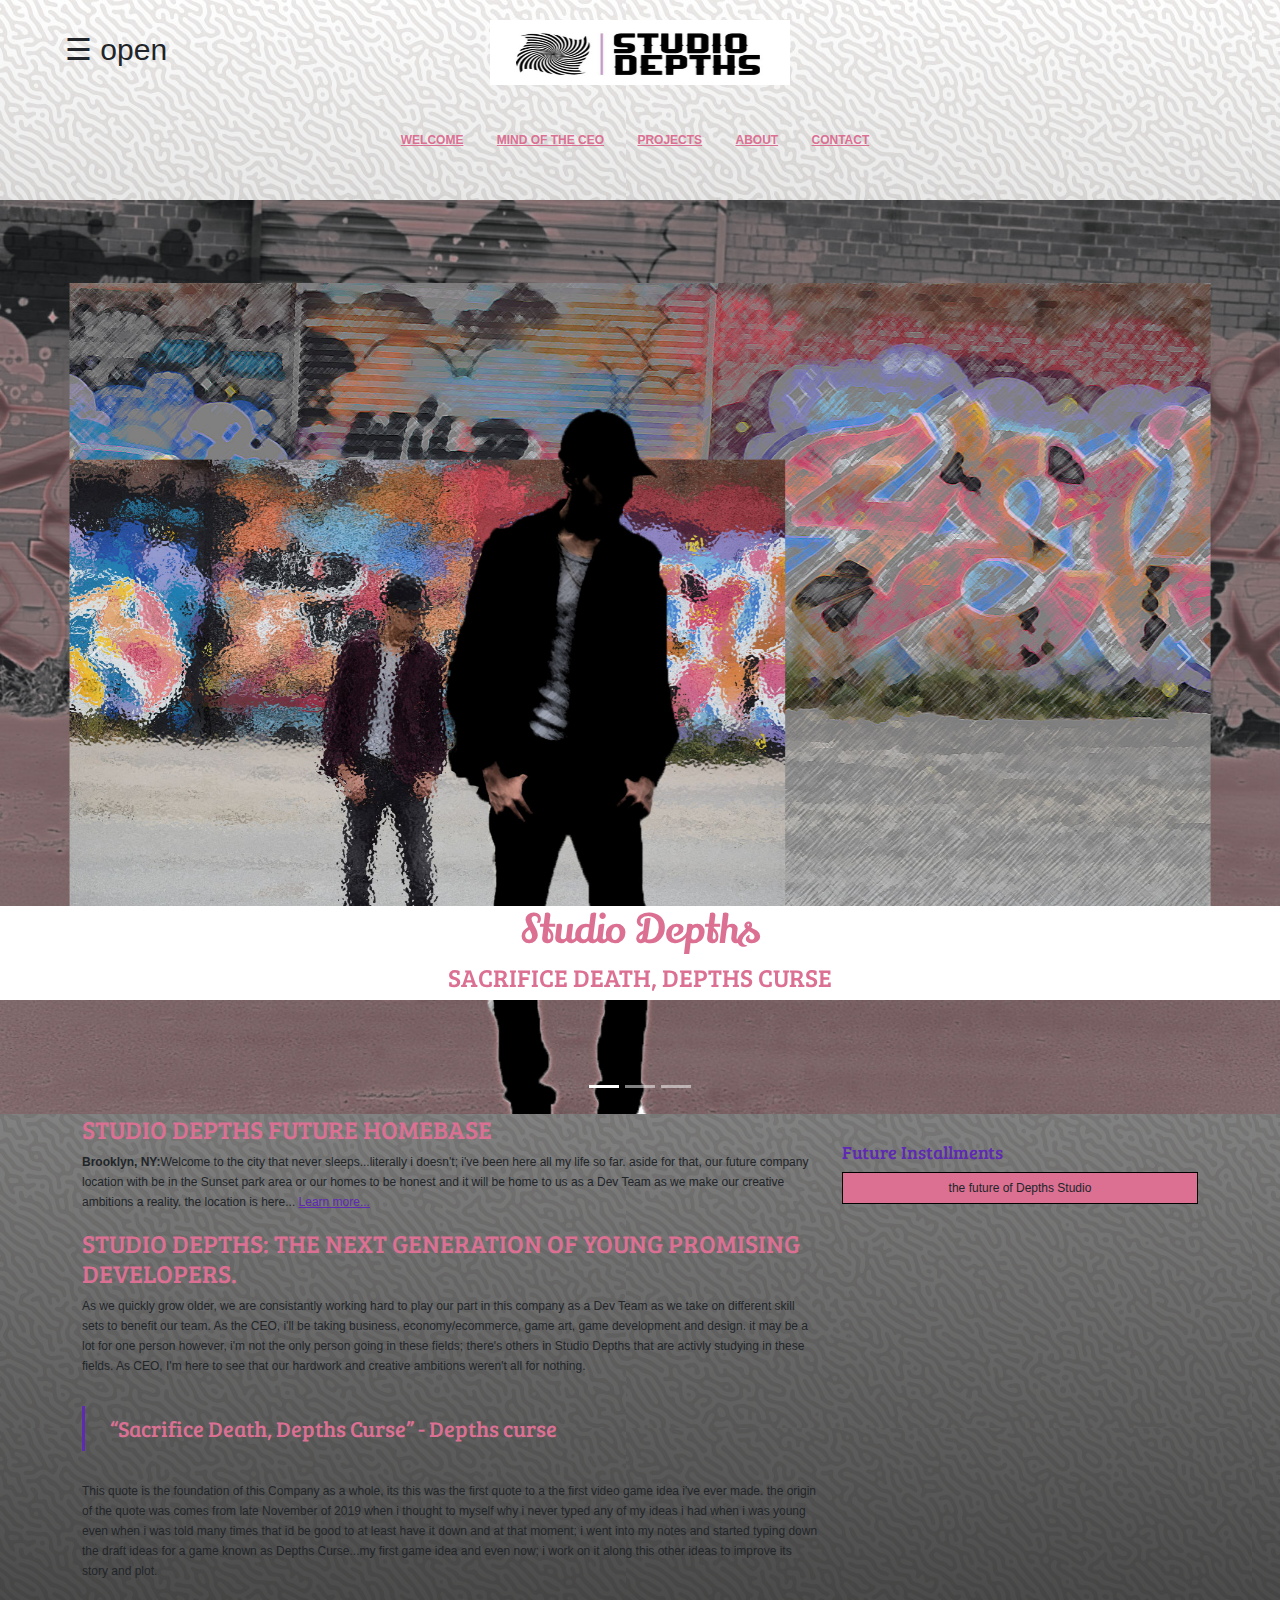
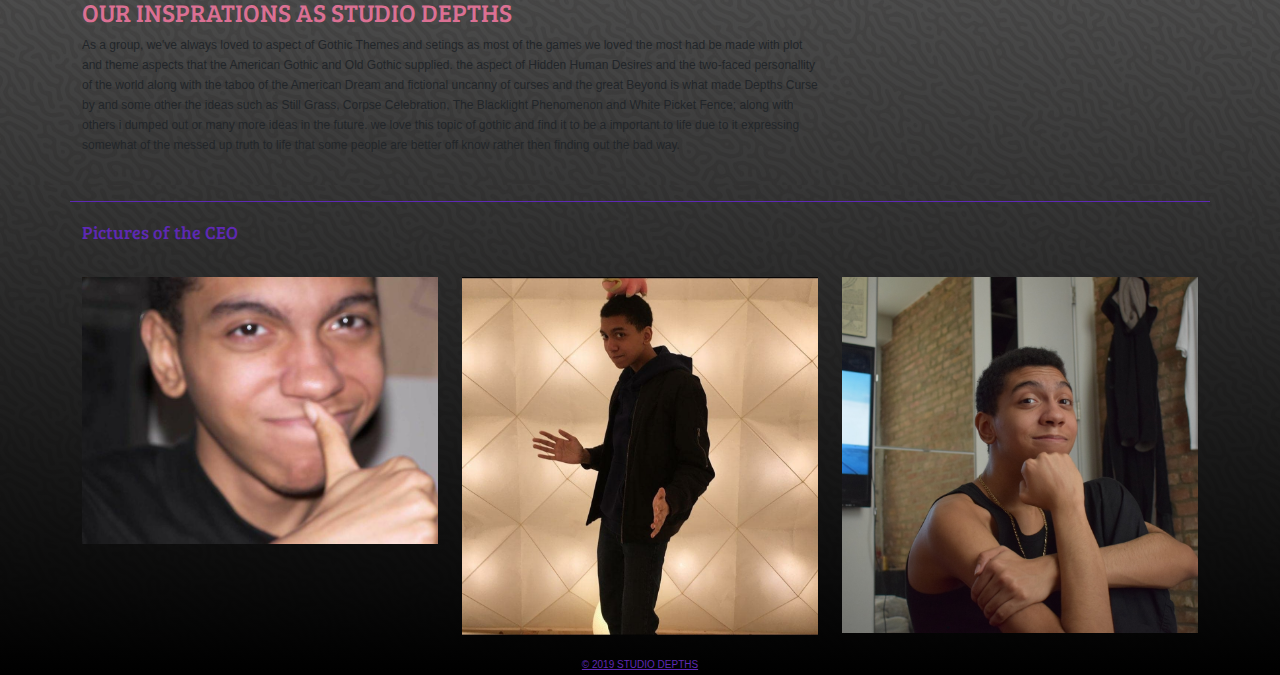
<file: index.html>
<!DOCTYPE html>
<html class="no-js">
<head>
  <meta charset="UTF-8">
  <meta http-equiv="X-UA-Compatible" content="IE=edge,chrome=1">
  <meta name="description" content="">
  <meta name="viewport" content="width=device-width">
  <title>Studio Depths: Sacrifice Death, Depths Curse</title>
  <script src="js/vendor/jquery-3.6.0.js"></script>
  <script src="js/vendor/bootstrap.bundle.js"></script>
  <script src="js/main.js"></script>
  <link href='http://fonts.googleapis.com/css?family=Lily+Script+One|Bree+Serif' rel='stylesheet' type='text/css'>
  <link rel="stylesheet" href="css/bootstrap.css">
  <link rel="stylesheet" href="css/main.css">
  <link rel="stylesheet" href="css/sidenav.css">
</head>

<body>
  <div id="mySidenav" class="sidenav">
    <a href="javascript:void(0)" class="closebtn" onclick="closeNav()">&times;</a>
    <a href="welcome_page.html">Welcome</a>
    <a href="mind_of_the_ceo.html">Mind of The CEO</a>
    <a href="projects.html">projects</a>
    <a href="about.html">About</a>
    <a href="contact.html">Contact</a>
  </div>
  
  <div id="header">
    <span class="sideNavControl" onclick="openNav()">&#9776; open</span>
    <a href="index.html"><img src="./images/logo.jpg" height="65" width="300"
        alt="Studio Depths Logo">
      </a>
  </div>

  <div id="nav">
    <a href="welcome_page.html">Welcome</a>
    <a href="mind_of_the_ceo.html">Mind of The CEO</a>
    <a href="projects.html">projects</a>
    <a href="about.html">About</a>
    <a href="contact.html">Contact</a>
  </div>

  <div class="page-title">
    <div id="slideshowCarousel" class="carousel slide" data-bs-ride="carousel">
      <div class="carousel-indicators">
        <button type="button" data-bs-target="#slideshowCarousel" data-bs-slide-to="0" class="active" aria-current="true" aria-label="Slide 1"></button>
        <button type="button" data-bs-target="#slideshowCarousel" data-bs-slide-to="1" aria-label="Slide 2"></button>
        <button type="button" data-bs-target="#slideshowCarousel" data-bs-slide-to="2" aria-label="Slide 3"></button>
      </div>
      <div class="carousel-inner">
        <div class="carousel-item active">
          <img src="./images/art/alter_ego.jpg" class="d-block w-100">
        </div>
        <div class="carousel-item">
          <img src="./images/art/japan_exprova.jpg" class="d-block w-100">
        </div>
        <div class="carousel-item">
          <img src="./images/art/pop_art_tyler.jpg" class="d-block w-100">
        </div>
      </div>
      <button class="carousel-control-prev" type="button" data-bs-target="#slideshowCarousel" data-bs-slide="prev">
        <span class="carousel-control-prev-icon" aria-hidden="true"></span>
        <span class="visually-hidden">Previous</span>
      </button>
      <button class="carousel-control-next" type="button" data-bs-target="#slideshowCarousel" data-bs-slide="next">
        <span class="carousel-control-next-icon" aria-hidden="true"></span>
        <span class="visually-hidden">Next</span>
      </button>
    </div>

    <div class="tagline">
      <h1>Studio Depths</h1>
      <h2>Sacrifice Death, Depths Curse</h2>
    </div>
  </div>

  <div class="container">
    <div class="row">
      <div class="col-md-8">
        <h2>Studio Depths Future HomeBase</h2>

        <p><strong>Brooklyn, NY:</strong>Welcome to the city that never sleeps...literally i doesn't; i've been here
          all my life so far. aside for that, our future company location with be in the Sunset park area or our homes
          to be honest and it will be home to us as a Dev Team as we make our creative ambitions a reality. the
          location is here... <a href="contact.html">Learn more...</a></p>
        <h2>Studio Depths: the next generation of Young Promising Developers.</h2>

        <p>As we quickly grow older, we are consistantly working hard to play our part in this company as a Dev Team
          as we take on different skill sets to benefit our team. As the CEO, i'll be taking business,
          economy/ecommerce, game art, game development and design. it may be a lot for one person however, i'm not
          the only person going in these fields; there's others in Studio Depths that are activly studying in these
          fields. As CEO, I'm here to see that our hardwork and creative ambitions weren't all for nothing.</p>

        <p class="pull-quote">“Sacrifice Death, Depths Curse” - Depths curse</p>

        <p>This quote is the foundation of this Company as a whole, its this was the first quote to a the first video
          game idea i've ever made. the origin of the quote was comes from late November of 2019 when i thought to
          myself why i never typed any of my ideas i had when i was young even when i was told many times that id be
          good to at least have it down and at that moment; i went into my notes and started typing down the draft
          ideas for a game known as Depths Curse...my first game idea and even now; i work on it along this other
          ideas to improve its story and plot.</p>


        <h2>Our insprations as Studio Depths</h2>

        <p>As a group, we've always loved to aspect of Gothic Themes and setings as most of the games we loved the
          most had be made with plot and theme aspects that the American Gothic and Old Gothic supplied. the aspect of
          Hidden Human Desires and the two-faced personallity of the world along with the taboo of the American Dream
          and fictional uncanny of curses and the great Beyond is what made Depths Curse by and some other the ideas
          such as Still Grass, Corpse Celebration, The Blacklight Phenomenon and White Picket Fence; along with others
          i dumped out or many more ideas in the future. we love this topic of gothic and find it to be a important to
          life due to it expressing somewhat of the messed up truth to life that some people are better off know
          rather then finding out the bad way. </p>
      </div>
      <div class="col-md-4 attractions">
        <h3>Future Installments</h3>


        <div id="flip">the future of Depths Studio</div>
        <div id="panel">
          <p><strong>Depths Curse</strong> — topics in relation to curses and the gothic beyond</p>
          <p><strong>Still Grass</strong> — About a cultic murders being taken place in a small town</p>
          <p><strong>Corpse Celebration</strong> — About a man similar in tactics to zodiac kill in terms of joking
            with police while murdering others</p>
          <p><strong>Francisco Alone</strong> — A life where times of social media and people come to a holt; and the
            only people that are left is you and a old man that doesn't remeber anytime and is geting worse...are
            there other people out there?</p>
          <p><strong>The Blacklight Phenomenon</strong> — Nothing is real, just what life wants you to see</p>
          <p><strong>Castover Night</strong> — any little thing can produce change, the effort of many movements is
            proof of that; even dying for that cause</p>
          <p><strong>White Picket Fence</strong> — living in the old time American Dream of the 1920's-1933's where
            the real dream is hidden behind organised crime, dirty money and drugs</p>
          <p><strong>Crums Adventure</strong> — in search for anwsers that most wouldn't bother finding out; however
            when family is on the line...its a different story</p>
          <p><strong>Lem Who Killed Beauty</strong> — some things like dying doesn't have to always be sad; sometimes
            you might meet a lazy grim reaper that drop his duties on to you</p>
          <p><strong>Mannequin in The Shadows</strong> — some nightmares hide in plain sight, some closer then others;
            however for this group of people in this apartment complex are faced with a horrific mannequin slasher</p>
          <p><strong>Scarlet Winevard</strong> — some invatations and opportunities are better left untouched, for the
            case of two mob families however; are met with a life and death on a island where they must choose to work
            together or die by the narrator</p>

          <a href="#top">
            <p>Back to Top</p>
          </a>
        </div>

      </div>
    </div>
    <div class="row">
      <div class="col-md-12 photo-head">
        <h3>Pictures of the CEO</h3>
      </div>
    </div>
    <div class="row">
      <div class="col-md-4">
        <div id="col-md-4"><a href="contact.html"><img src="./images/tyler/thumbs_up.jpg"
              alt="its tyler'o marquez"></a></div>
      </div>
      <div class="col-md-4">
        <div id="col-md-4"><a href="about.html"><img
              src="./images/tyler/ig_pic.jpg" alt="its me again"></a></div>
      </div>
      <div class="col-md-4">
        <div id="col-md-4"><a href="projects.html"><img src="./images/tyler/smiling.jpg"
              alt="Its me"></a></div>

      </div>
    </div>
  </div>

  <footer>
    <a href="mailto:Tylerbusiness16@gmail.com subject = Feedback&body = Message">
      © 2019 Studio Depths
    </a>
  </footer>
   
</body>
</html>
</file>
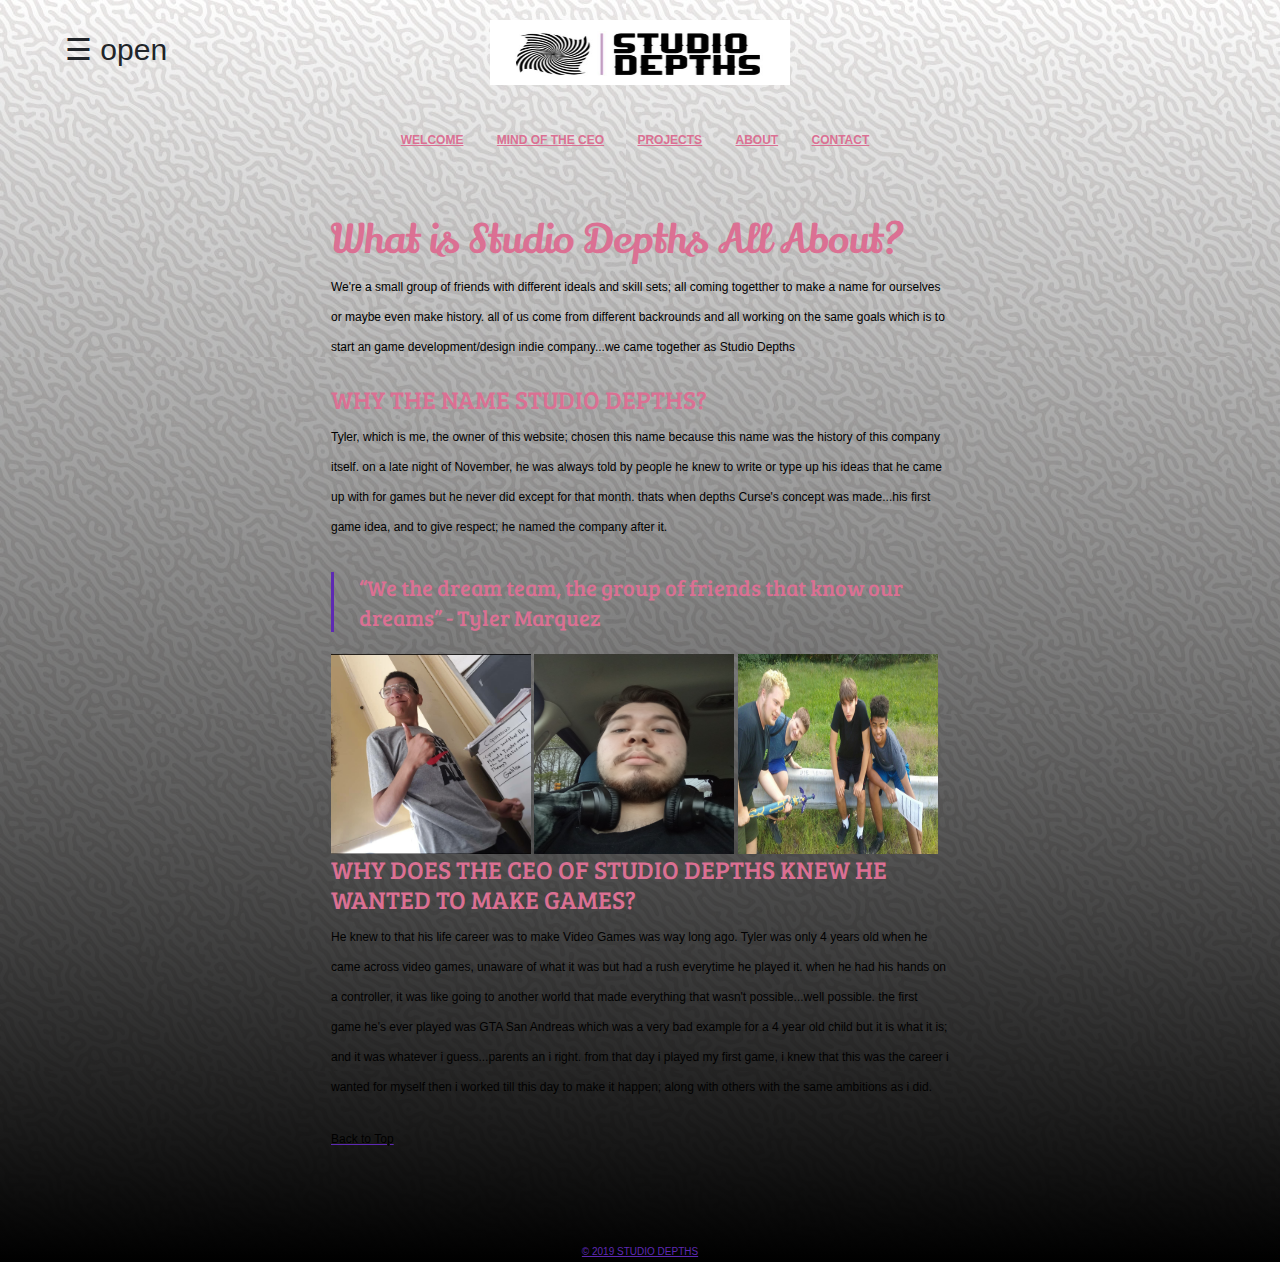
<file: about.html>
<!doctype html>
<html lang="en">
<head>
	<meta charset="UTF-8">
	<title> Studio Depths - About Page</title>
	<script src="js/vendor/jquery-3.6.0.js"></script>
	<script src="js/vendor/bootstrap.bundle.js"></script>
	<script src="js/main.js"></script>
	<link href='http://fonts.googleapis.com/css?family=Lily+Script+One|Bree+Serif' rel='stylesheet' type='text/css'>
	<link rel="stylesheet" href="css/bootstrap.css">
	<link rel="stylesheet" href="css/main.css">
	<link rel="stylesheet" href="css/sidenav.css">
</head>
<body>
	<div id="mySidenav" class="sidenav">
		<a href="javascript:void(0)" class="closebtn" onclick="closeNav()">&times;</a>
		<a href="welcome_page.html">Welcome</a>
		<a href="mind_of_the_ceo.html">Mind of The CEO</a>
		<a href="projects.html">projects</a>
		<a href="about.html">About</a>
		<a href="contact.html">Contact</a>
	  </div>
	  
	  <div id="header">
		<span class="sideNavControl" onclick="openNav()">&#9776; open</span>
		<a href="index.html"><img src="./images/logo.jpg" height="65" width="300"
			alt="Studio Depths Logo">
		  </a>
	  </div>
	
	  <div id="nav">
		<a href="welcome_page.html">Welcome</a>
		<a href="mind_of_the_ceo.html">Mind of The CEO</a>
		<a href="projects.html">projects</a>
		<a href="about.html">About</a>
		<a href="contact.html">Contact</a>
	  </div>

	<div id="main">
		<h1>What is Studio Depths All About?</h1>
		<p>We're a small group of friends with different ideals and skill sets; all coming togetther to make a name for ourselves or maybe even make history. all of us come from different backrounds and all working on the same goals which is to start an game development/design indie company...we came together as Studio Depths  </p>
		<h2>Why The Name Studio Depths?</h2>
		<p>Tyler, which is me, the owner of this website; chosen this name because this name was the history of this company itself. on a late night of November, he was always told by people he knew to write or type up his ideas that he came up with for games but he never did except for that month. thats when depths Curse's concept was made...his first game idea, and to give respect; he named the company after it.</p>
		<p class="pull-quote">“We the dream team, the group of friends that know our dreams” - Tyler Marquez</p>
		<img src="images/tyler/glasses.jpg" alt="me" height="200" width="200" alt=""> <img src="images/phil/phil.jpg" alt="Phil" height="200" width="200" alt=""> <img src="images/brandon/brandon.jpg" alt="Brandon" height="200" width="200" alt="">
		<h2>Why does the CEO of Studio Depths knew he wanted to make games?</h2>
		<p>He knew to that his life career was to make Video Games was way long ago. Tyler was only 4 years old when he came across video games, unaware of what it was but had a rush everytime he played it. when he had his hands on a controller, it was like going to another world that made everything that wasn't possible...well possible. the first game he's ever played was GTA San Andreas which was a very bad example for a 4 year old child but it is what it is; and it was whatever i guess...parents an i right. from that day i played my first game, i knew that this was the career i wanted for myself then i worked till this day to make it happen; along with others with the same ambitions as i did.</p>
		<a href="#top"><p>Back to Top</p></a>
	</div>
	<footer>
		<a href = "mailto:Tylerbusiness16@gmail.com subject = Feedback&body = Message">
		  © 2019 Studio Depths
		  </a>
	  </footer>
</body>
</html>
</file>
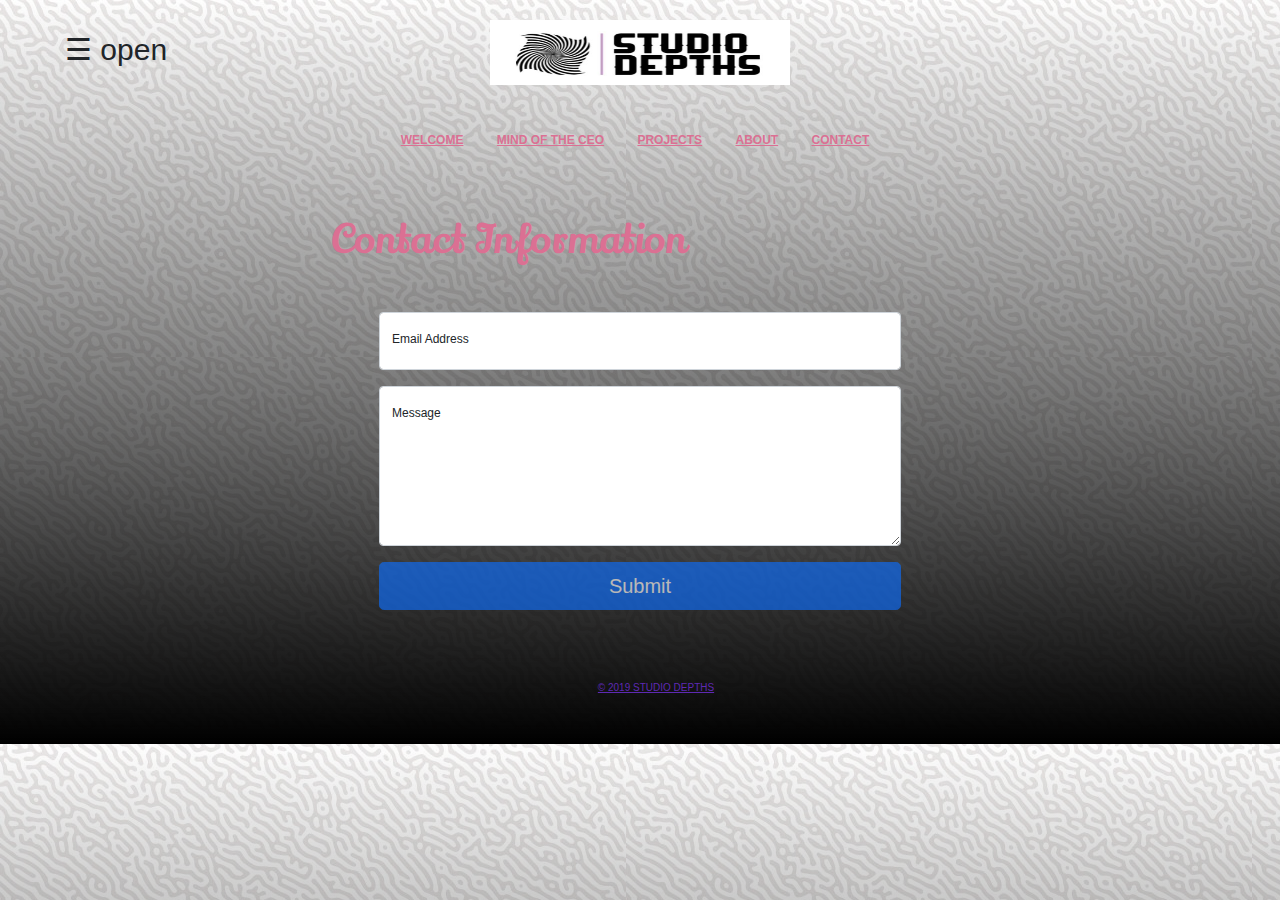
<file: contact.html>
<!doctype html>
<html lang="en">
<head>
	<meta charset="UTF-8">
	<title> Studio Depths - contact page</title>
	<script src="js/vendor/jquery-3.6.0.js"></script>
	<script src="js/vendor/bootstrap.bundle.js"></script>
	<script src="js/main.js"></script>
	<link href='http://fonts.googleapis.com/css?family=Lily+Script+One|Bree+Serif' rel='stylesheet' type='text/css'>
	<link rel="stylesheet" href="css/bootstrap.css">
	<link rel="stylesheet" href="css/main.css">
	<link rel="stylesheet" href="css/sidenav.css">
</head>
<body>
	<div id="mySidenav" class="sidenav">
		<a href="javascript:void(0)" class="closebtn" onclick="closeNav()">&times;</a>
		<a href="welcome_page.html">Welcome</a>
		<a href="mind_of_the_ceo.html">Mind of The CEO</a>
		<a href="projects.html">projects</a>
		<a href="about.html">About</a>
		<a href="contact.html">Contact</a>
	  </div>
	  
	  <div id="header">
		<span class="sideNavControl" onclick="openNav()">&#9776; open</span>
		<a href="index.html"><img src="images/logo.jpg" height="65" width="300"
			alt="Studio Depths Logo">
		  </a>
	  </div>
	
	  <div id="nav">
		<a href="welcome_page.html">Welcome</a>
		<a href="mind_of_the_ceo.html">Mind of The CEO</a>
		<a href="projects.html">projects</a>
		<a href="about.html">About</a>
		<a href="contact.html">Contact</a>
	  </div>

	<div id="main">
		<h1>Contact Information</h1>


		<div class="container px-5 my-5">
			<form id="contactForm" data-sb-form-api-token="c9f37fd6-1f80-43e4-b4a7-5f7238b1599f">
				<div class="form-floating mb-3">
					<input class="form-control" id="emailAddress" type="email" placeholder="Email Address" data-sb-validations="required,email" />
					<label for="emailAddress">Email Address</label>
					<div class="invalid-feedback" data-sb-feedback="emailAddress:required">Email Address is required.</div>
					<div class="invalid-feedback" data-sb-feedback="emailAddress:email">Email Address Email is not valid.</div>
				</div>
				<div class="form-floating mb-3">
					<textarea class="form-control" id="message" type="text" placeholder="Message" style="height: 10rem;" data-sb-validations="required"></textarea>
					<label for="message">Message</label>
					<div class="invalid-feedback" data-sb-feedback="message:required">Message is required.</div>
				</div>
				<div class="d-none" id="submitSuccessMessage">
					<div class="text-center mb-3">
						<div class="fw-bolder">Form submission successful!</div>
						<p>To activate this form, sign up at</p>
						<a href="https://startbootstrap.com/solution/contact-forms">https://startbootstrap.com/solution/contact-forms</a>
					</div>
				</div>
				<div class="d-none" id="submitErrorMessage">
					<div class="text-center text-danger mb-3">Error sending message!</div>
				</div>
				<div class="d-grid">
					<button class="btn btn-primary btn-lg disabled" id="submitButton" type="submit">Submit</button>
				</div>
			</form>
		</div>
		<script src="https://cdn.startbootstrap.com/sb-forms-latest.js"></script>
	<footer>
		<a href = "mailto:Tylerbusiness16@gmail.com subject = Feedback&body = Message">
		  © 2019 Studio Depths
		  </a>
	  </footer>
</body>
</html>
</file>
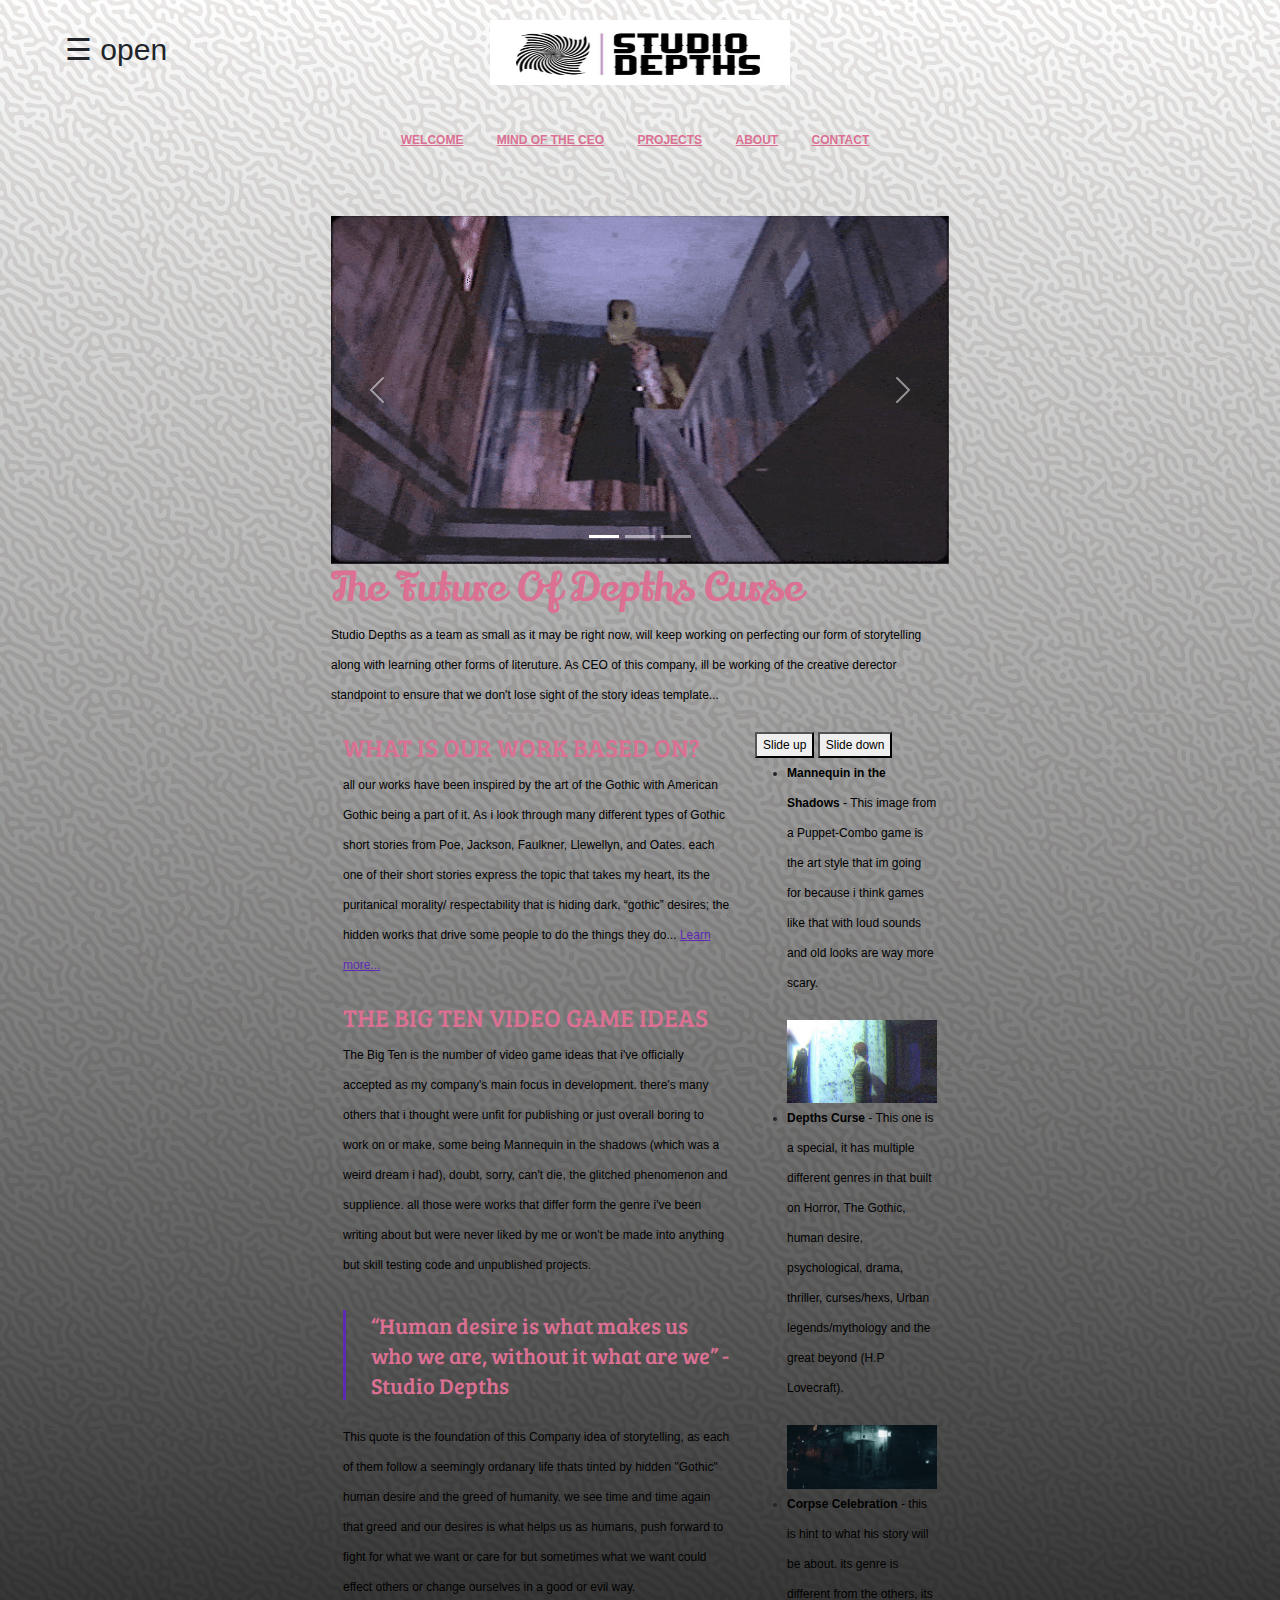
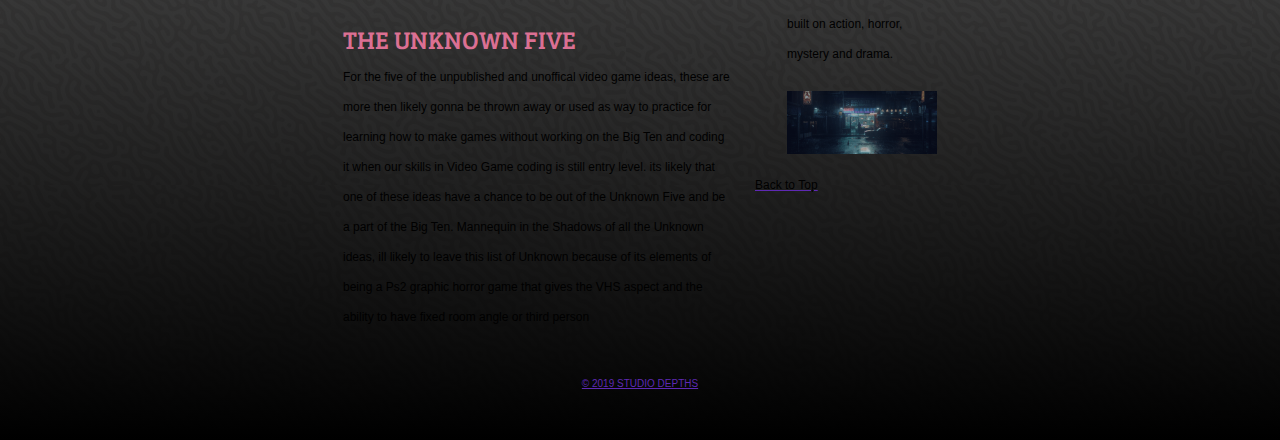
<file: mind_of_the_ceo.html>
<!doctype html>
<html lang="en">
<head>
	<meta charset="UTF-8">
	<title>Studio Depths - Mind of The CEO</title>
	<script src="js/vendor/jquery-3.6.0.js"></script>
	<script src="js/vendor/bootstrap.bundle.js"></script>
	<script src="js/main.js"></script>
	<link href='http://fonts.googleapis.com/css?family=Lily+Script+One|Bree+Serif' rel='stylesheet' type='text/css'>
	<link rel="stylesheet" href="css/bootstrap.css">
	<link rel="stylesheet" href="css/main.css">
	<link rel="stylesheet" href="css/sidenav.css">
</head>
<body>
	<div id="mySidenav" class="sidenav">
		<a href="javascript:void(0)" class="closebtn" onclick="closeNav()">&times;</a>
		<a href="welcome_page.html">Welcome</a>
		<a href="mind_of_the_ceo.html">Mind of The CEO</a>
		<a href="projects.html">projects</a>
		<a href="about.html">About</a>
		<a href="contact.html">Contact</a>
	  </div>
	  
	  <div id="header">
		<span class="sideNavControl" onclick="openNav()">&#9776; open</span>
		<a href="index.html"><img src="./images/logo.jpg" height="65" width="300"
			alt="Studio Depths Logo">
		  </a>
	  </div>
	
	  <div id="nav">
		<a href="welcome_page.html">Welcome</a>
		<a href="mind_of_the_ceo.html">Mind of The CEO</a>
		<a href="projects.html">projects</a>
		<a href="about.html">About</a>
		<a href="contact.html">Contact</a>
	  </div>

	<div id="main">

		<div id="slideshowCarousel" class="carousel slide" data-bs-ride="carousel">
			<div class="carousel-indicators">
			  <button type="button" data-bs-target="#slideshowCarousel" data-bs-slide-to="0" class="active" aria-current="true" aria-label="Slide 1"></button>
			  <button type="button" data-bs-target="#slideshowCarousel" data-bs-slide-to="1" aria-label="Slide 2"></button>
			  <button type="button" data-bs-target="#slideshowCarousel" data-bs-slide-to="2" aria-label="Slide 3"></button>
			</div>
			<div class="carousel-inner">
			  <div class="carousel-item active">
				<img src="./images/games/creepy.gif" class="d-block w-100">
			  </div>
			  <div class="carousel-item">
				<img src="./images/games/mask.gif" class="d-block w-100">
			  </div>
			  <div class="carousel-item">
				<img src="./images/games/nun.gif" class="d-block w-100">
			  </div>
			</div>
			<button class="carousel-control-prev" type="button" data-bs-target="#slideshowCarousel" data-bs-slide="prev">
			  <span class="carousel-control-prev-icon" aria-hidden="true"></span>
			  <span class="visually-hidden">Previous</span>
			</button>
			<button class="carousel-control-next" type="button" data-bs-target="#slideshowCarousel" data-bs-slide="next">
			  <span class="carousel-control-next-icon" aria-hidden="true"></span>
			  <span class="visually-hidden">Next</span>
			</button>
		  </div>

		<h1>The Future Of Depths Curse</h1>
		<p>Studio Depths as a team as small as it may be right now, will keep working on perfecting our form of storytelling along with learning other forms of literuture. As CEO of this company, ill be working of the creative derector standpoint to ensure that we don't lose sight of the story ideas template...</p>
 
 <div class="container">
    <div class="row">
      <div class="col-md-8">
        <h2>What Is Our Work Based On?</h2>

        <p>all our works have been inspired by the art of the Gothic with American Gothic being a part of it. As i look through many different types of Gothic short stories from Poe, Jackson, Faulkner, Llewellyn, and Oates. each one of their short stories express the topic that takes my heart, its the puritanical morality/ respectability that is hiding dark, “gothic” desires; the hidden works that drive some people to do the things they do... <a href="projects.html">Learn more...</a></p>
        <h2>The big Ten video game ideas</h2>

        <p>The Big Ten is the number of video game ideas that i've officially accepted as my company's main focus in development. there's many others that i thought were unfit for publishing or just overall boring to work on or make, some being Mannequin in the shadows (which was a weird dream i had), doubt, sorry, can't die, the glitched phenomenon and supplience. all those were works that differ form the genre i've been writing about but were never liked by me or won't be made into anything but skill testing code and unpublished projects.</p>

        <p class="pull-quote">“Human desire is what makes us who we are, without it what are we” - Studio Depths</p>

        <p>This quote is the foundation of this Company idea of storytelling, as each of them follow a seemingly ordanary life thats tinted by hidden "Gothic" human desire and the greed of humanity. we see time and time again that greed and our desires is what helps us as humans, push forward to fight for what we want or care for but sometimes what we want could effect others or change ourselves in a good or evil way.</p>


        <h2>The Unknown Five</h2>

        <p>For the five of the unpublished and unoffical video game ideas, these are more then likely gonna be thrown away or used as way to practice for learning how to make games without working on the Big Ten and coding it when our skills in Video Game coding is still entry level. its likely that one of these ideas have a chance to be out of the Unknown Five and be a part of the Big Ten. Mannequin in the Shadows of all the Unknown ideas, ill likely to leave this list of Unknown because of its elements of being a Ps2 graphic horror game that gives the VHS aspect and the ability to have fixed room angle or third person </p>
      </div>
      <div class="col-md-4 attractions">
        
	<button class="slideUpBtn">Slide up</button>
	<button class="slideDownBtn">Slide down</button>
			
		
		<ul>
		<li><p><strong> Mannequin in the Shadows </strong> - This image from a Puppet-Combo game is the art style that im going for because i think games like that with loud sounds and old looks are way more scary.</p></li>
        <a href="./images/games/puppet_combo.jpg"><img src="./images/games/puppet_combo.jpg" alt="horror"></a>

		<li><p><strong> Depths Curse </strong> - This one is a special, it has multiple different genres in that built on Horror, The Gothic, human desire, psychological, drama, thriller, curses/hexs, Urban legends/mythology and the great beyond (H.P Lovecraft).</p></li>
		<a href="./images/games/alley.gif"><img src="./images/games/alley.gif" alt="horror"></a>

		<li><p><strong> Corpse Celebration </strong> - this is hint to what his story will be about. its genre is different from the others, its built on action, horror, mystery and drama.</p></li>
		<a href="./images/games/store.gif"><img src="./images/games/store.gif" alt="horror"></a>
		</ul>
		<a href="#top"><p>Back to Top</p></a>
	</div>
	<footer>
		<a href = "mailto:Tylerbusiness16@gmail.com subject = Feedback&body = Message">
		  © 2019 Studio Depths
		  </a>
	</footer>
</body>
</html>
</file>
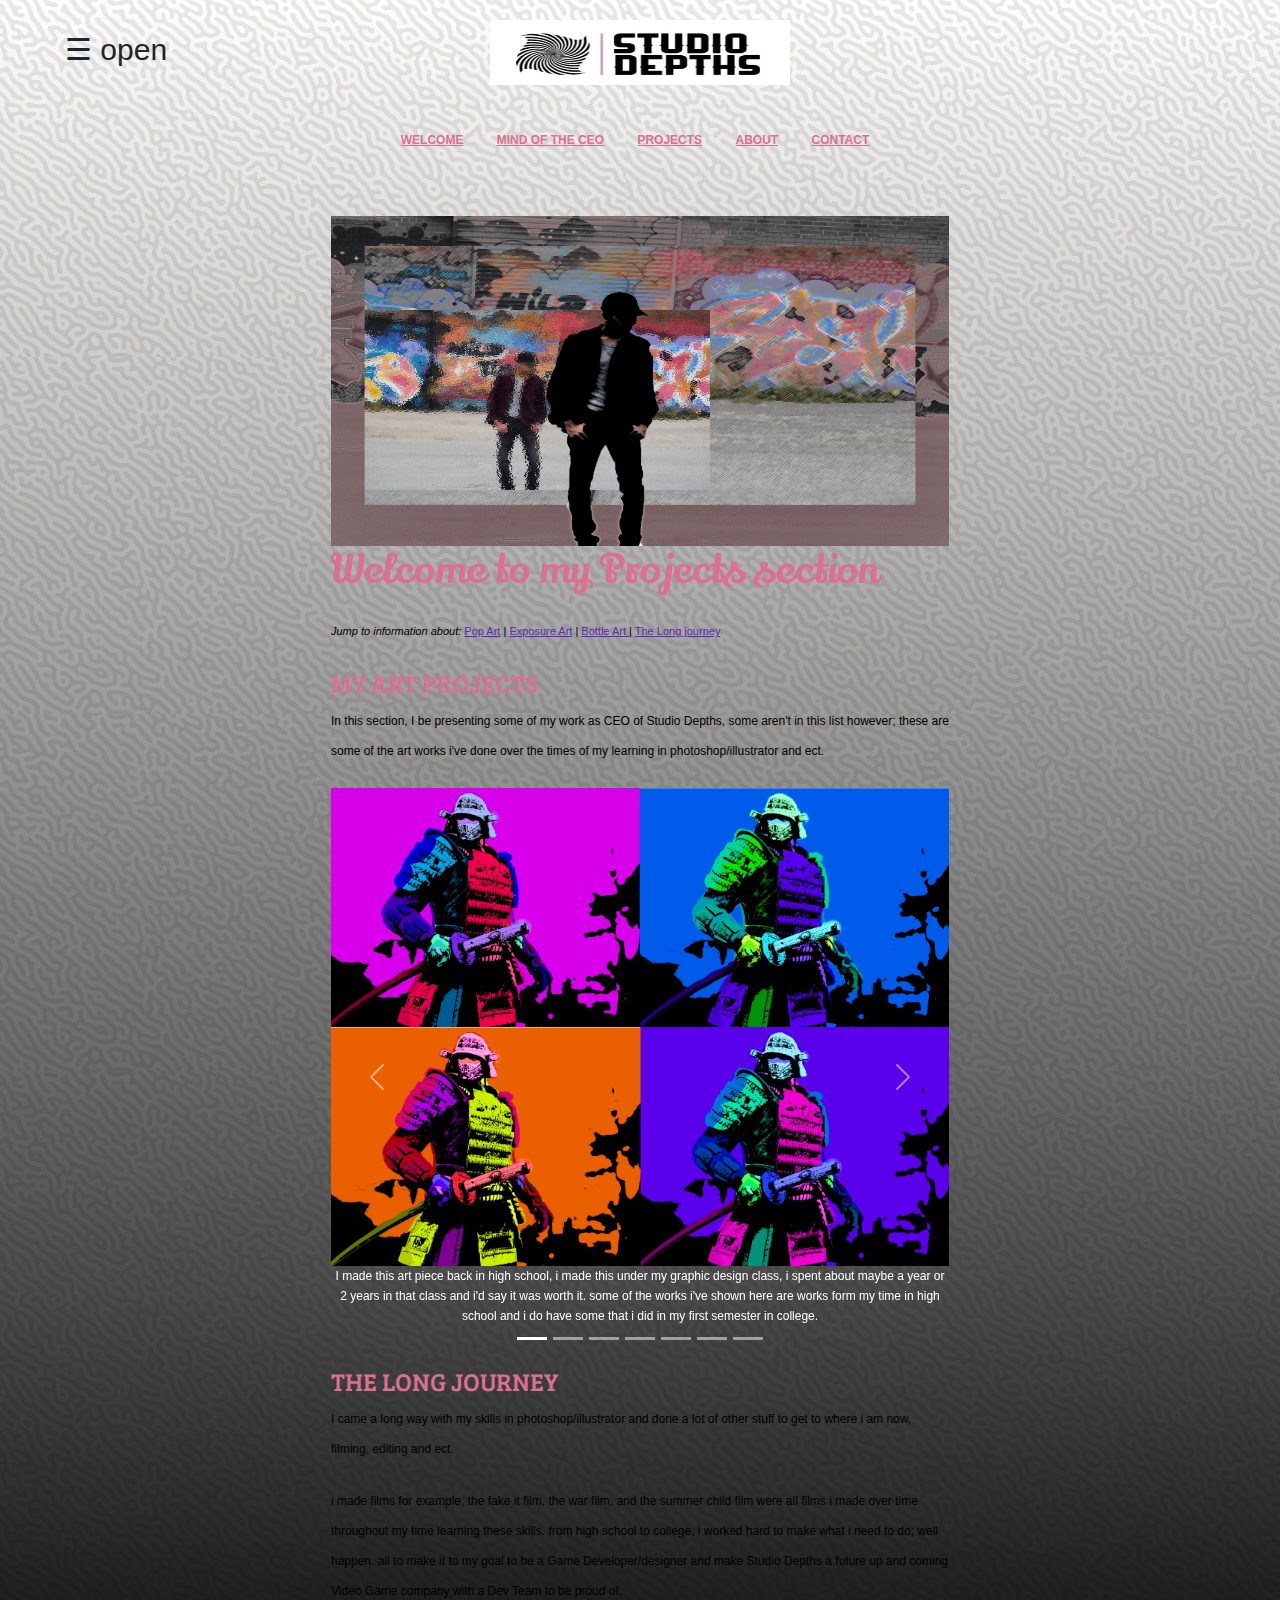
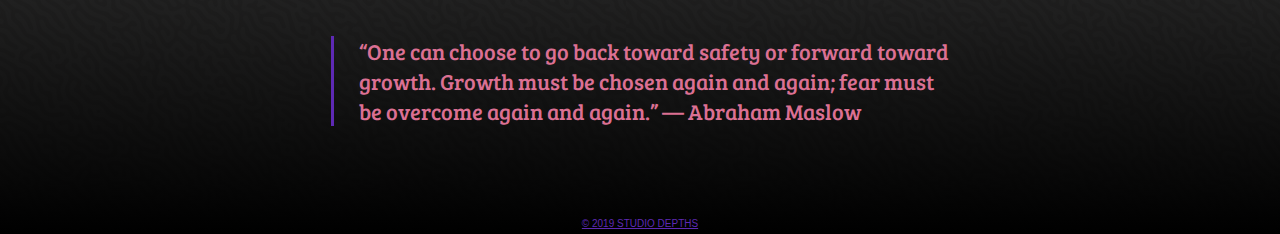
<file: projects.html>
<!doctype html>
<html lang="en">
<head>
	<meta charset="UTF-8">
	<title>Studio Depths - Project section</title>
	<script src="js/vendor/jquery-3.6.0.js"></script>
	<script src="js/vendor/bootstrap.bundle.js"></script>
	<script src="js/main.js"></script>
	<link href='http://fonts.googleapis.com/css?family=Lily+Script+One|Bree+Serif' rel='stylesheet' type='text/css'>
	<link rel="stylesheet" href="css/bootstrap.css">
	<link rel="stylesheet" href="css/main.css">
	<link rel="stylesheet" href="css/sidenav.css">
</head>
<body>
	<a id="top"></a>
	<div id="mySidenav" class="sidenav">
		<a href="javascript:void(0)" class="closebtn" onclick="closeNav()">&times;</a>
		<a href="welcome_page.html">Welcome</a>
		<a href="mind_of_the_ceo.html">Mind of The CEO</a>
		<a href="projects.html">projects</a>
		<a href="about.html">About</a>
		<a href="contact.html">Contact</a>
	  </div>

	<div id="header">
		<span class="sideNavControl" onclick="openNav()">&#9776; open</span>
		<a href="index.html"><img src="./images/logo.jpg" height="65" width="300" alt="Studio Depths Logo"></a>
	</div>
	
	<div id="nav">
		<a href="welcome_page.html">Welcome</a>
		<a href="mind_of_the_ceo.html">Mind of The CEO</a>
		<a href="projects.html">projects</a>
		<a href="about.html">About</a>
		<a href="contact.html">Contact</a>
	  </div>
	<div id="main">
		<img src="./images/art/alter_ego.jpg" height="330" width="650" alt="ITS MEEE" title="THE CEO OF STUDIO DEPTHS">
		<h1>Welcome to my Projects section</h1>
		<p></p>
		<p class="quicklinks"sw><em>Jump to information about:</em> <a href="#pop art">Pop Art</a> | <a href="#exposure art">Exposure Art</a> | <a href="#Bottle art">Bottle Art </a> | <a href="#Art">The Long journey</a> </p>
		
	<h2>My Art Projects</h2>
	<p>In this section, I be presenting some of my work as CEO of Studio Depths, some aren't in this list however; these are some of the art works i've done over the times of my learning in photoshop/illustrator and ect. </p>

	<div id="slideshowCarousel1" class="carousel slide" data-bs-ride="carousel">
		<div class="carousel-indicators">
		  <button type="button" data-bs-target="#slideshowCarousel1" data-bs-slide-to="0" class="active" aria-current="true" aria-label="Slide 1"></button>
		  <button type="button" data-bs-target="#slideshowCarousel1" data-bs-slide-to="1" aria-label="Slide 2"></button>
		  <button type="button" data-bs-target="#slideshowCarousel1" data-bs-slide-to="2" aria-label="Slide 3"></button>
		  <button type="button" data-bs-target="#slideshowCarousel1" data-bs-slide-to="3" aria-label="Slide 4"></button>
		  <button type="button" data-bs-target="#slideshowCarousel1" data-bs-slide-to="4" aria-label="Slide 5"></button>
		  <button type="button" data-bs-target="#slideshowCarousel1" data-bs-slide-to="5" aria-label="Slide 6"></button>
		  <button type="button" data-bs-target="#slideshowCarousel1" data-bs-slide-to="6" aria-label="Slide 7"></button>
		</div>
		<div class="carousel-inner">
		  <div class="carousel-item active">
			<img src="./images/art/pop_art_tyler.jpg" class="d-block">
			<div class="carousel-caption">
				<span>I made this art piece back in high school, i made this under my graphic design class, i spent about maybe a year or 2 years in that class and i'd say it was worth it. some of the works i've shown here are works form my time in high school and i do have some that i did in my first semester in college.</span>
			  </div>
		  </div>
		  <div class="carousel-item">
			<img src="./images/art/texturetown_final_project.jpg" class="d-block">
			<div class="carousel-caption d-none d-md-block">
				<span>I made this art piece back in high school, i made this under my graphic design class, i spent about maybe a year or 2 years in that class and i'd say it was worth it. some of the works i've shown here are works form my time in high school and i do have some that i did in my first semester in college.</span>
			  </div>
		  </div>
		  <div class="carousel-item">
			<img src="./images/art/double_exposure.jpg" class="d-block">
			<div class="carousel-caption">
				<span>this piece was made in my first time in college, it was a double exposure where i found a picture of a person and an animal and get a backround of fields and turned it all in back and white then i went there the double exposure process.</span>
			  </div>
		  </div>
		  <div class="carousel-item">
			<img src="./images/art/collage_project.jpg" class="d-block">
			<div class="carousel-caption">
				<span>this piece was made in my first time in college, it was a double exposure where i found a picture of a person and an animal and get a backround of fields and turned it all in back and white then i went there the double exposure process.</span>
			  </div>
		  </div>
		  <div class="carousel-item">
			<img src="./images/art/bottle_art.jpg" class="d-block">
			<div class="carousel-caption">
				<span>Lastly, this art piece out of every art pieces, was the one that i felt attacted to, it was the personatity of who i was as a person at the time i was making the project in high school...A Drop Of Shyness/Shy'O droppling. this is not the last art project i've done but the was the one that expressed me at the time.</span>
			  </div>
		  </div>
		  <div class="carousel-item">
			<img src="./images/art/two_paths_fade.jpg" class="d-block">
			<div class="carousel-caption">
				<span>this piece was made in my first time in college, it was a double exposure where i found a picture of a person and an animal and get a backround of fields and turned it all in back and white then i went there the double exposure process.</span>
			  </div>
		  </div>
		  <div class="carousel-item">
			<img src="./images/art/final_fool.jpg" width="350px" height="430px" class="d-block">
			<div class="carousel-caption">
				<span>this piece was made in my first time in college, it was a double exposure where i found a picture of a person and an animal and get a backround of fields and turned it all in back and white then i went there the double exposure process.</span>
			  </div>
		  </div>
		</div>
		<button class="carousel-control-prev" type="button" data-bs-target="#slideshowCarousel1" data-bs-slide="prev">
		  <span class="carousel-control-prev-icon" aria-hidden="true"></span>
		  <span class="visually-hidden">Previous</span>
		</button>
		<button class="carousel-control-next" type="button" data-bs-target="#slideshowCarousel1" data-bs-slide="next">
		  <span class="carousel-control-next-icon" aria-hidden="true"></span>
		  <span class="visually-hidden">Next</span>
		</button>
	  </div>

	  </a><h2>The Long journey</h2>
	  <p>I came a long way with my skills in photoshop/illustrator and done a lot of other stuff to get to where i am now, filming, editing and ect. </p>
	  <p>i made films for example, the fake it film, the war film, and the summer child film were all films i made over time throughout my time learning these skills. from high school to college, i worked hard to make what i need to do; well happen. all to make it to my goal to be a Game Developer/designer and make Studio Depths a future up and coming Video Game company with a Dev Team to be proud of.</p>
	  <p class="pull-quote">“One can choose to go back toward safety or forward toward growth. Growth must be chosen again and again; fear must be overcome again and again.” — Abraham Maslow</p>
	</div>
	<footer>
		<a href = "mailto:Tylerbusiness16@gmail.com subject = Feedback&body = Message">
		  © 2019 Studio Depths
		  </a>
	  </footer>
</body>
</html>
</file>
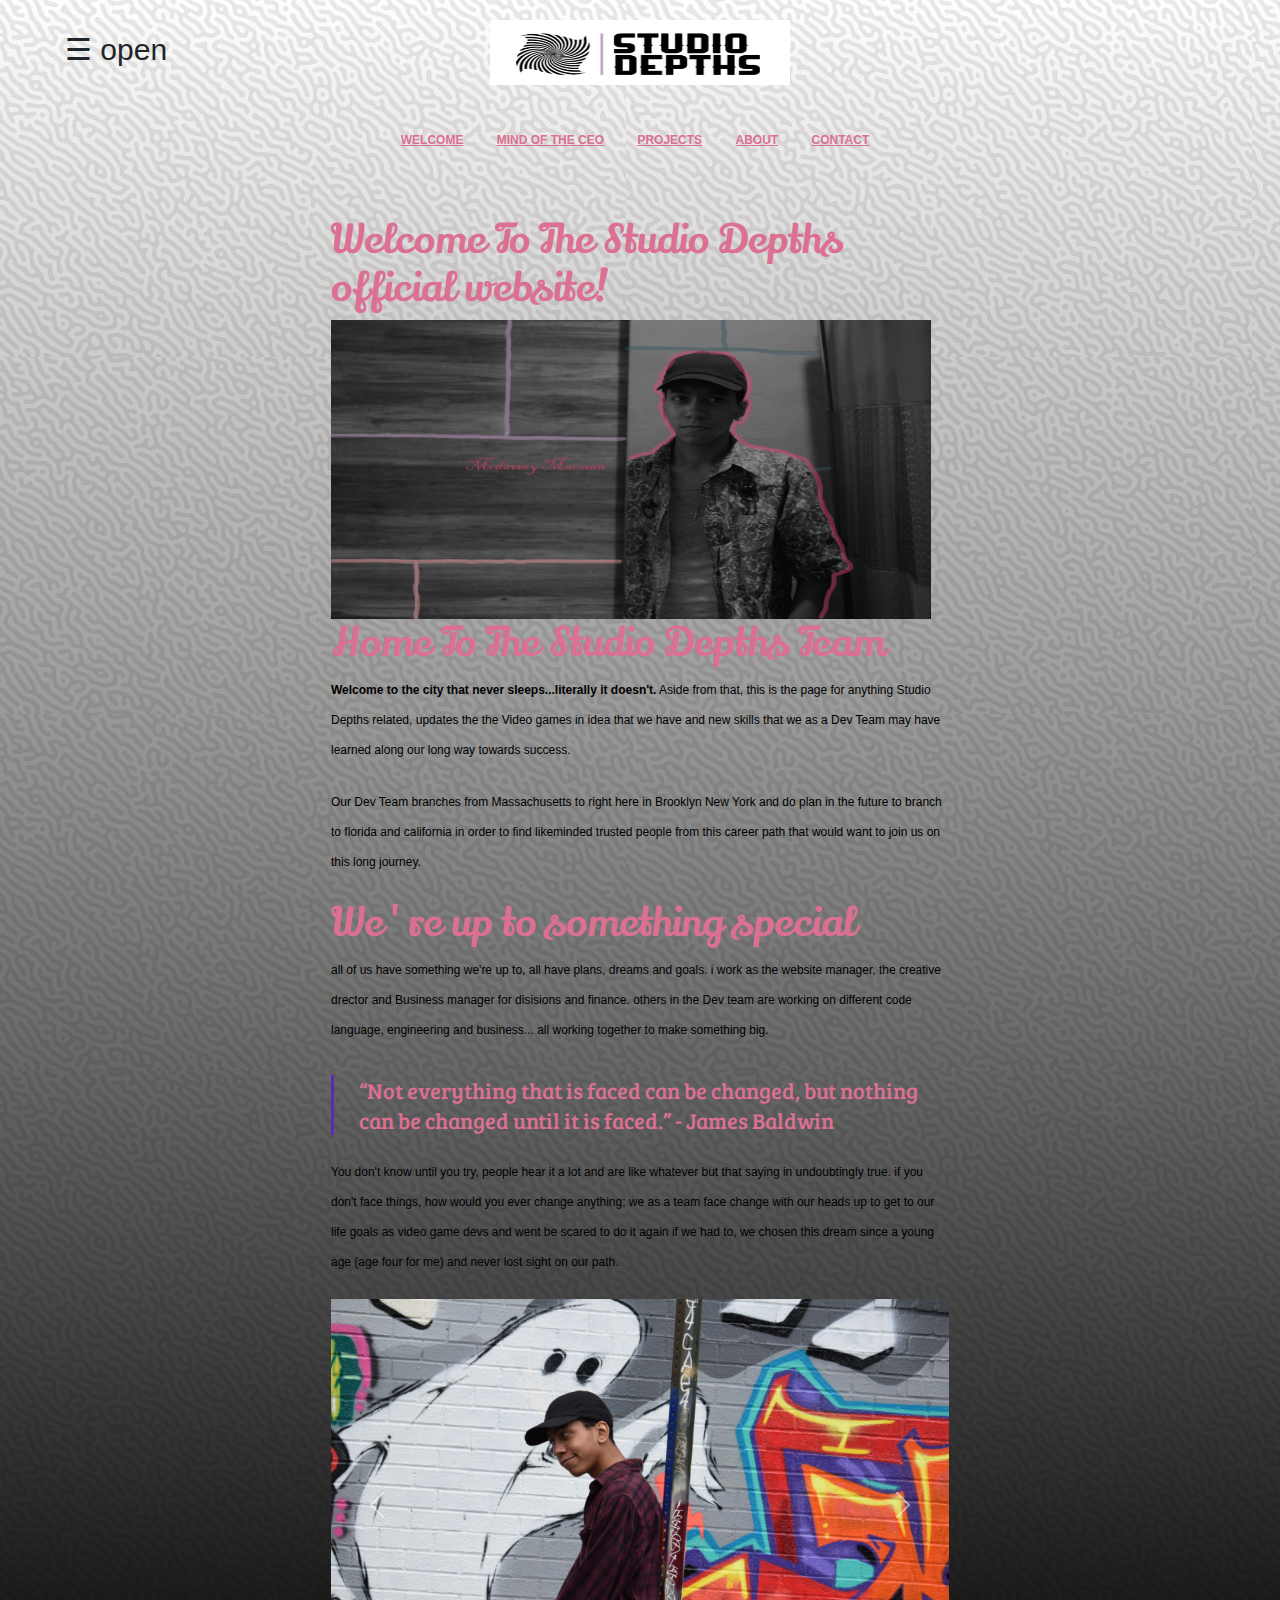
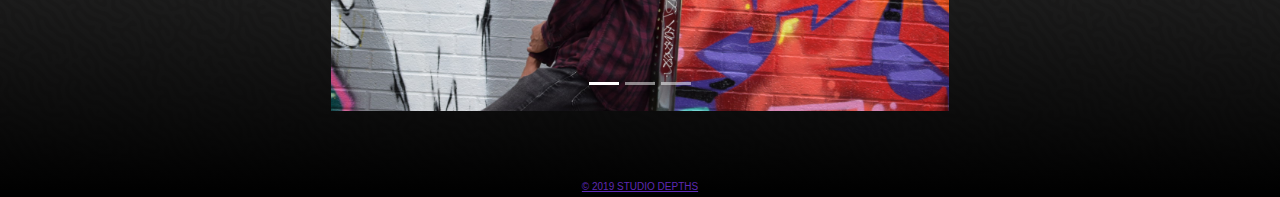
<file: welcome_page.html>
<!doctype html>
<html lang="en">
<head>
	<meta charset="UTF-8">
	<title>Studio Depths - Welcome Page</title>
	<script src="js/vendor/jquery-3.6.0.js"></script>
	<script src="js/vendor/bootstrap.bundle.js"></script>
	<script src="js/main.js"></script>
	<link href='http://fonts.googleapis.com/css?family=Lily+Script+One|Bree+Serif' rel='stylesheet' type='text/css'>
	<link rel="stylesheet" href="css/bootstrap.css">
	<link rel="stylesheet" href="css/main.css">
	<link rel="stylesheet" href="css/sidenav.css">
</head>
<body>
	<div id="mySidenav" class="sidenav">
		<a href="javascript:void(0)" class="closebtn" onclick="closeNav()">&times;</a>
		<a href="welcome_page.html">Welcome</a>
		<a href="mind_of_the_ceo.html">Mind of The CEO</a>
		<a href="projects.html">projects</a>
		<a href="about.html">About</a>
		<a href="contact.html">Contact</a>
	  </div>
	  
	  <div id="header">
		<span class="sideNavControl" onclick="openNav()">&#9776; open</span>
		<a href="index.html"><img src="./images/logo.jpg" height="65" width="300"
			alt="Studio Depths Logo">
		  </a>
	  </div>
	
	  <div id="nav">
		<a href="welcome_page.html">Welcome</a>
		<a href="mind_of_the_ceo.html">Mind of The CEO</a>
		<a href="projects.html">projects</a>
		<a href="about.html">About</a>
		<a href="contact.html">Contact</a>
	  </div>

	<div id="main">
        <h1>Welcome To The Studio Depths official website!</h1>
	<img src="images/art/gif_video.gif" alt="Gif art" height="299" width="600" alt="">
	<h1>Home To The Studio Depths Team</h1>
		<p><strong>Welcome to the city that never sleeps...literally it doesn't.</strong> Aside from that, this is the page for anything Studio Depths related, updates the the Video games in idea that we have and new skills that we as a Dev Team may have learned along our long way towards success.
            <p>Our Dev Team branches from Massachusetts to right here in Brooklyn New York and do plan in the future to branch to florida and california in order to find likeminded trusted people from this career path that would want to join us on this long journey.  </p>
			<h1>We're up to something special</h1>
			<p>all of us have something we're up to, all have plans, dreams and goals. i work as the website manager, the creative drector and Business manager for disisions and finance. others in the Dev team are working on different code language, engineering and business... all working together to make something big.  </p>
			<p class="pull-quote">“Not everything that is faced can be changed, but nothing can be changed until it is faced.” - James Baldwin</p>
			<P>You don't know until you try, people hear it a lot and are like whatever but that saying in undoubtingly true. if you don't face things, how would you ever change anything; we as a team face change with our heads up to get to our life goals as video game devs and went be scared to do it again if we had to, we chosen this dream since a young age (age four for me) and never lost sight on our path.</P>

			<div id="slideshowCarousel" class="carousel slide" data-bs-ride="carousel">
				<div class="carousel-indicators">
				  <button type="button" data-bs-target="#slideshowCarousel" data-bs-slide-to="0" class="active" aria-current="true" aria-label="Slide 1"></button>
				  <button type="button" data-bs-target="#slideshowCarousel" data-bs-slide-to="1" aria-label="Slide 2"></button>
				  <button type="button" data-bs-target="#slideshowCarousel" data-bs-slide-to="2" aria-label="Slide 3"></button>
				</div>
				<div class="carousel-inner">
				  <div class="carousel-item active">
					<img src="./images/tyler/graffiti.jpg" class="d-block w-100">
				  </div>
				  <div class="carousel-item">
					<img src="./images/tyler/pose.jpg" class="d-block w-100">
				  </div>
				  <div class="carousel-item">
					<img src="./images/tyler/hands_up.jpg" class="d-block w-100">
				  </div>
				</div>
				<button class="carousel-control-prev" type="button" data-bs-target="#slideshowCarousel" data-bs-slide="prev">
				  <span class="carousel-control-prev-icon" aria-hidden="true"></span>
				  <span class="visually-hidden">Previous</span>
				</button>
				<button class="carousel-control-next" type="button" data-bs-target="#slideshowCarousel" data-bs-slide="next">
				  <span class="carousel-control-next-icon" aria-hidden="true"></span>
				  <span class="visually-hidden">Next</span>
				</button>
			  </div>
    </div>
	<footer>
		<a href = "mailto:Tylerbusiness16@gmail.com subject = Feedback&body = Message">
		  © 2019 Studio Depths
		  </a>
	  </footer>
</body>
</html>
</file>
<file: css/main.css>
html {
  overflow-y: scroll;
}

body {
  background-image: linear-gradient(rgb(255, 255, 255, 0.3), rgb(0, 0, 0)),
    url("../images/background.jpg");

  font-family: Geneva, Tahoma, sans-serif;
  font-size: 12px;
  line-height: 20px;
  margin: 0;
}

h1 {
  font-family: "Lily Script One", cursive;
  color: palevioletred;
}

h2 {
  font-family: "Bree Serif", serif;
  color: palevioletred;
  font-size: 25px;
  text-transform: uppercase;
}

h3 {
  font-family: "Bree Serif", serif;
  color: #5e29b4;
  font-size: 18px;
}

img {
  border: 0;
  max-width: 100%;
}

a {
  color: #5e29b4;
}

a:hover {
  color: #5e29b4;
}

#header {
  padding-top: 20px;
  padding-bottom: 15px;
  margin-bottom: 30px;
  text-align: center;
}

#nav {
  margin-bottom: 50px;
  white-space: nowrap;
  text-align: center;
}

#nav a {
  font-family: Helvetica, sans-serif;
  font-weight: bold;
  color: palevioletred;
  text-transform: uppercase;
  margin-right: 10px;
  padding: 10px;
}

#nav a:hover {
  color: cornflowerblue;
  text-decoration: none;
  border-bottom: 1px solid cornflowerblue;
}

#main {
  width: 650px;
  margin-bottom: 30px;
  margin-left: auto;
  margin-right: auto;
  transition: margin-left .5s;
  padding: 16px;
}

#main p {
  margin-bottom: 22px;
  color: rgb(0, 0, 0);
  line-height: 30px;
}

footer {
  width: 650px;
  margin-left: auto;
  margin-right: auto;
  font-family: Arial, Helvetica, sans-serif;
  color: cornflowerblue;
  font-size: 10px;
  text-transform: uppercase;
  text-align: center;
  padding-top: 20px;
}

.imgLeft {
  float: left;
  margin-right: 15px;
}

.imgRight {
  float: right;
  margin-left: 15px;
}

.quicklinks {
  font-family: Verdana, sans-serif;
  font-size: 11px;
}

.pull-quote {
  font-family: "Bree Serif", serif;
  border-left: 3px solid #5e29b4;
  padding-left: 25px;
  color: palevioletred !important;
  font-size: 22px;
  line-height: 45px;
  margin-top: 30px;
  margin-bottom: 30px;
}

.attractions h3 {
  margin-top: 28px;
}

.page-title {
  background-color: #717171;
}

.tagline {
  position: absolute;
  bottom: -100px;
  text-align: center;
  width: 100%;
  background-color: white;
}

.carousel-caption {
  position: relative;
  left: auto !important;
  right: auto !important;
  bottom: 1.25rem;
  padding-top: 1.25rem;
  padding-bottom: 1.25rem;
}

.carousel-caption span {
  color: #fff;
}

.photo-head {
  border-top: 1px solid #5e29b4;
  padding-top: 20px;
  margin-top: 30px;
  margin-bottom: 25px;
}

* {
  box-sizing: border-box;
}

img {
  vertical-align: middle;
}

#panel,
#flip {
  padding: 5px;
  text-align: center;
  background-color: palevioletred;
  border: solid 1px black;
}

#panel {
  padding: 50px;
  display: none;
}
</file>
<file: css/sidenav.css>
.sidenav {
  height: 100%;
  width: 0;
  position: fixed;
  z-index: 1;
  top: 0;
  left: 0;
  background-color: rgb(5, 1, 1);
  overflow-x: hidden;
  transition: 0.5s;
  padding-top: 60px;
}

.sidenav a {
  padding: 8px 8px 8px 32px;
  text-decoration: none;
  font-size: 25px;
  color: palevioletred;
  display: block;
  transition: 0.3s;
}

.sidenav a:hover {
  color: #f1f1f1;
}

.sidenav .closebtn {
  position: absolute;
  top: 0;
  right: 25px;
  font-size: 36px;
  margin-left: 50px;
}

.sideNavControl {
  font-size:30px;
  cursor:pointer;
  position: absolute;
  left: 65px;
  top: 40px;
}

@media screen and (max-height: 450px) {
  .sidenav {padding-top: 15px;}
  .sidenav a {font-size: 18px;}
}
</file>
